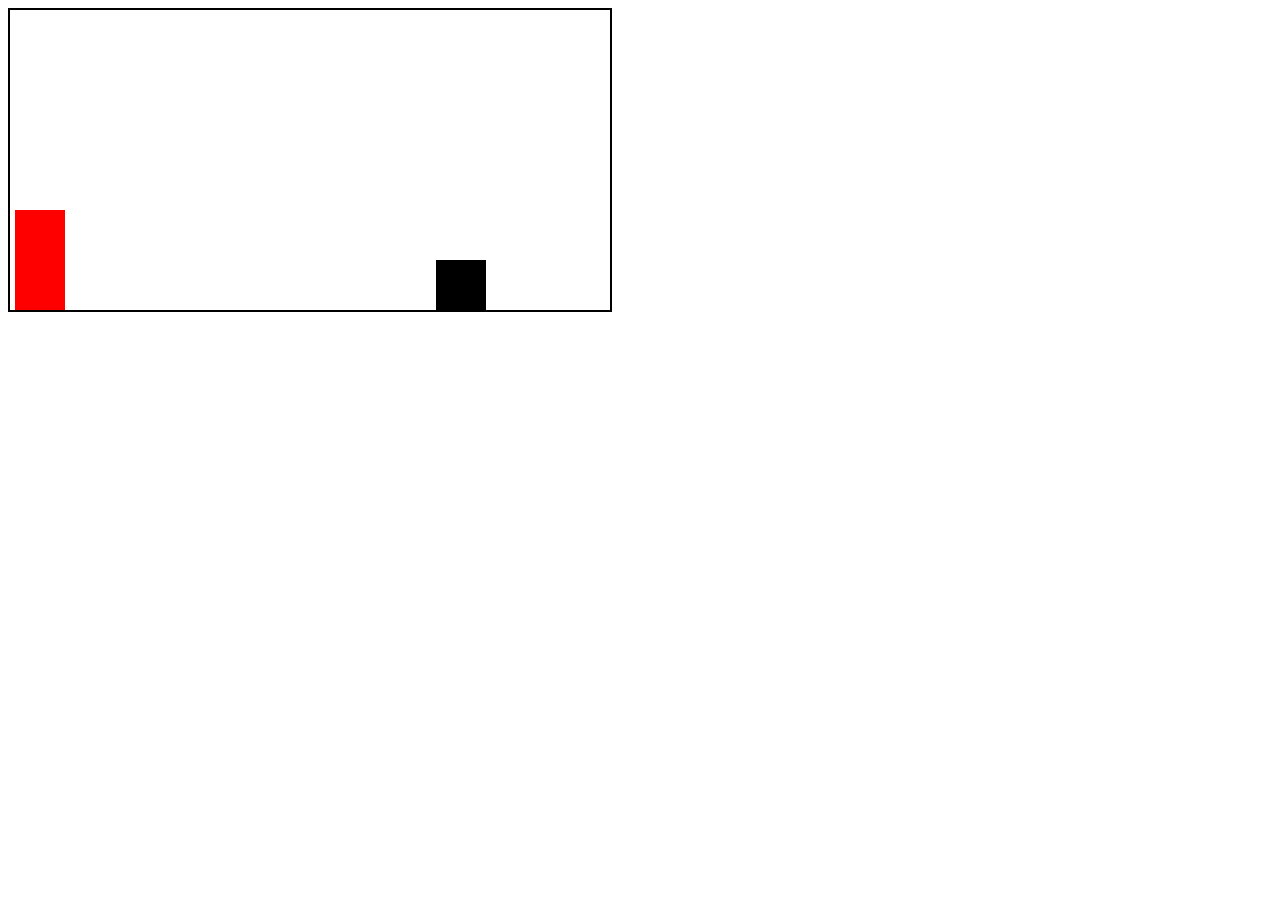
<file: 2-jumpingman/index.html>
<!DOCTYPE html>
<html lang="en">

<head>
    <meta charset="UTF-8">
    <meta http-equiv="X-UA-Compatible" content="IE=edge">
    <meta name="viewport" content="width=device-width, initial-scale=1.0">
    <title>Document</title>
    <link rel="stylesheet" href="style.css">
</head>

<body>
    <div class="main">
        <div class="man"></div>
        <div class="rock"></div>
    </div>

    <script src="script.js"></script>
</body>

</html>
</file>
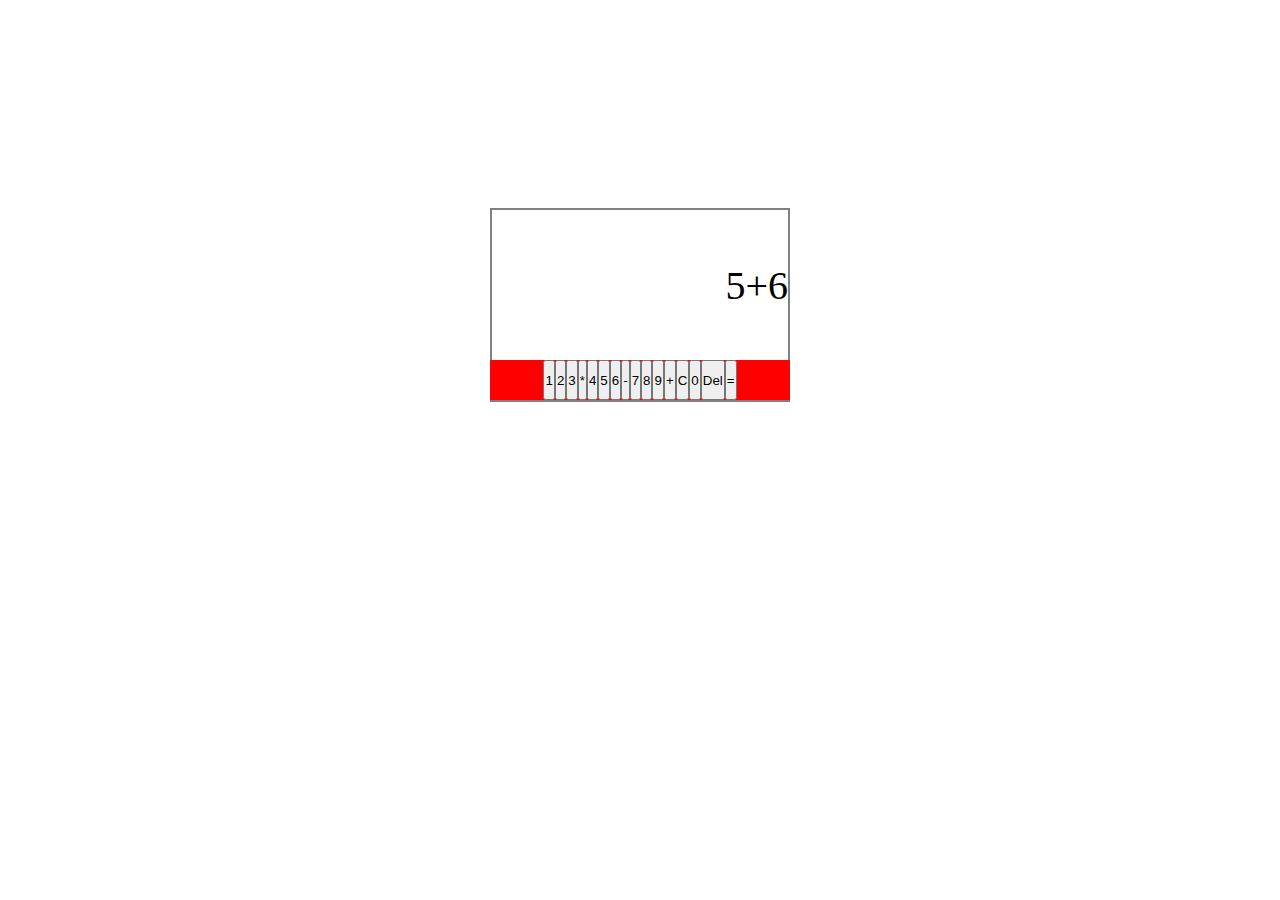
<file: 3-calculator/index.html>
<!DOCTYPE html>
<html lang="en">
<head>
    <meta charset="UTF-8">
    <title>Document</title>
    <link href="https://cdn.jsdelivr.net/npm/bootstrap@5.0.0-beta2/dist/css/bootstrap.min.css" rel="stylesheet" integrity="sha384-BmbxuPwQa2lc/FVzBcNJ7UAyJxM6wuqIj61tLrc4wSX0szH/Ev+nYRRuWlolflfl" crossorigin="anonymous">
    <link rel="stylesheet" href="style.css">
</head>
<body class="">
               
    <section class="">
        <div class="main p-0 ">
           
            <div class="text-area  p-3 pb-4 pt-4  ">
                   <p class="m-0 p-0" style="font-size: 40px;">5+6</p>
            </div>
            <div class="row ">
               
               
                <div class="col-3"><button>1</button></div>
                <div class="col-3"><button>2</button></div>
                <div class="col-3"><button>3</button></div>
                <div class="col-3"><button>*</button></div>
                <div class="col-3"><button>4</button></div>
                <div class="col-3"><button>5</button></div>
                <div class="col-3"><button>6</button></div>
                <div class="col-3"><button>-</button></div>
                <div class="col-3"><button>7</button></div>
                <div class="col-3"><button>8</button></div>
                <div class="col-3"><button>9</button></div>
                <div class="col-3"><button>+</button></div>
                <div class="col-3"><button>C</button></div>
                <div class="col-3"><button>0</button></div>
                <div class="col-3"><button>Del</button></div>
                <div class="col-3 equal"><button>=</button></div>
                
            </div>
        </div>
    </section>           
               
               
               
               
                
    <script src="https://cdn.jsdelivr.net/npm/@popperjs/core@2.6.0/dist/umd/popper.min.js" integrity="sha384-KsvD1yqQ1/1+IA7gi3P0tyJcT3vR+NdBTt13hSJ2lnve8agRGXTTyNaBYmCR/Nwi" crossorigin="anonymous"></script>
    <script src="https://cdn.jsdelivr.net/npm/bootstrap@5.0.0-beta2/dist/js/bootstrap.min.js" integrity="sha384-nsg8ua9HAw1y0W1btsyWgBklPnCUAFLuTMS2G72MMONqmOymq585AcH49TLBQObG" crossorigin="anonymous"></script>        
    <script src="https://cdn.jsdelivr.net/npm/bootstrap@5.0.0-beta2/dist/js/bootstrap.bundle.min.js" integrity="sha384-b5kHyXgcpbZJO/tY9Ul7kGkf1S0CWuKcCD38l8YkeH8z8QjE0GmW1gYU5S9FOnJ0" crossorigin="anonymous"></script>            
    <script src="script.js"></script>            
</body>
</html>
</file>
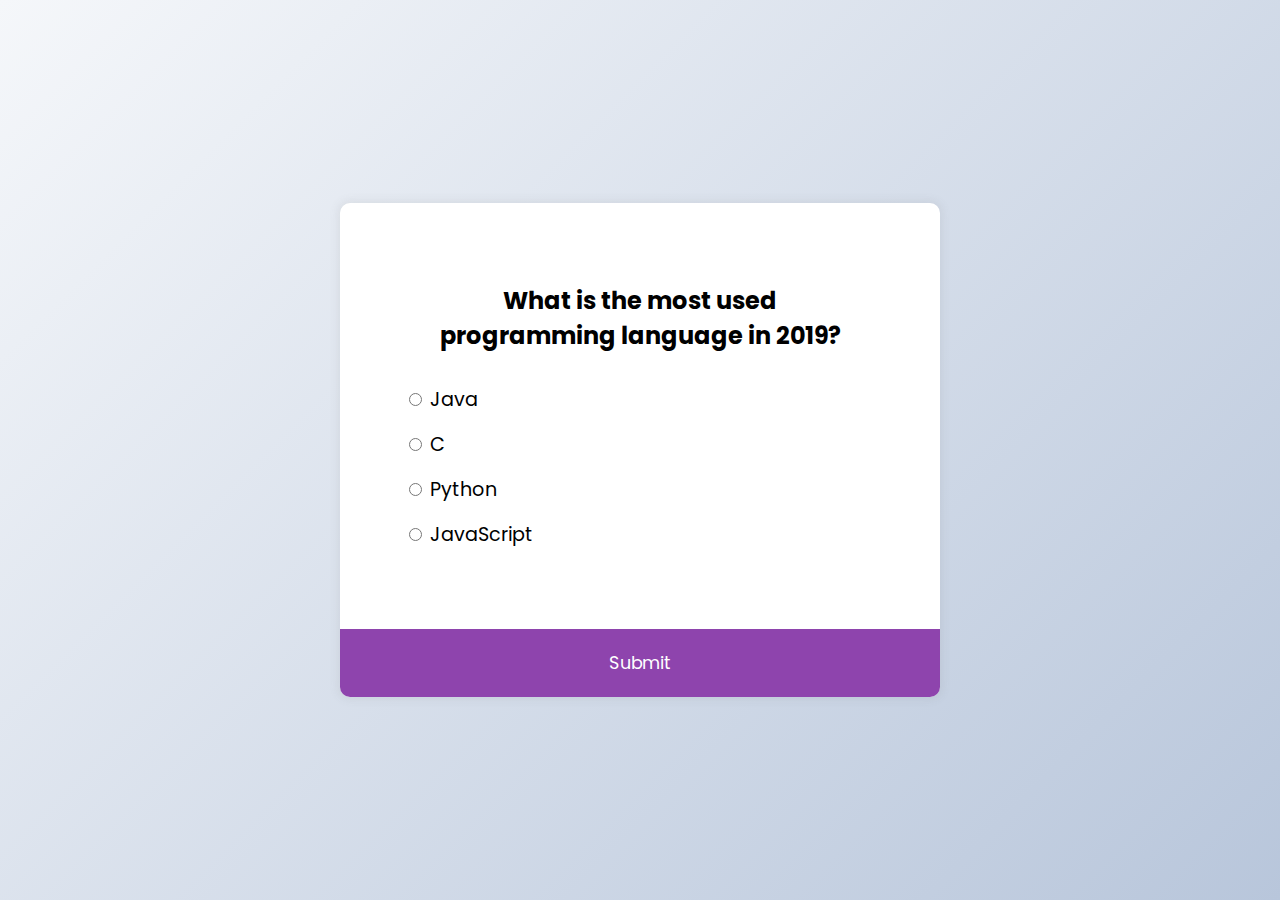
<file: 4-quiz-app/index.html>
<!DOCTYPE html>
<html lang="en">

<head>
    <meta charset="UTF-8" />
    <meta name="viewport" content="width=device-width, initial-scale=1.0" />
    <title>Quiz App</title>
    <link rel="stylesheet" href="style.css" />
    <script src="script.js" defer></script>
</head>

<body>
    <div class="quiz-container" id="quiz">
        <div class="quiz-header">
            <h2 id="question">Question text</h2>
            <ul>
                <li>
                    <input type="radio" id="a" name="answer" class="answer" />
                    <label id="a_text" for="a">A</label>
                </li>
                <li>
                    <input type="radio" id="b" name="answer" class="answer" />
                    <label id="b_text" for="b">B</label>
                </li>
                <li>
                    <input type="radio" id="c" name="answer" class="answer" />
                    <label id="c_text" for="c">C</label>
                </li>
                <li>
                    <input type="radio" id="d" name="answer" class="answer" />
                    <label id="d_text" for="d">D</label>
                </li>

                
            </ul>

            
        </div>
        <button id="submit">Submit</button>
    </div>






    <script src="https://code.jquery.com/jquery-3.6.0.min.js"
        integrity="sha256-/xUj+3OJU5yExlq6GSYGSHk7tPXikynS7ogEvDej/m4=" crossorigin="anonymous"></script>
</body>

</html>
</file>
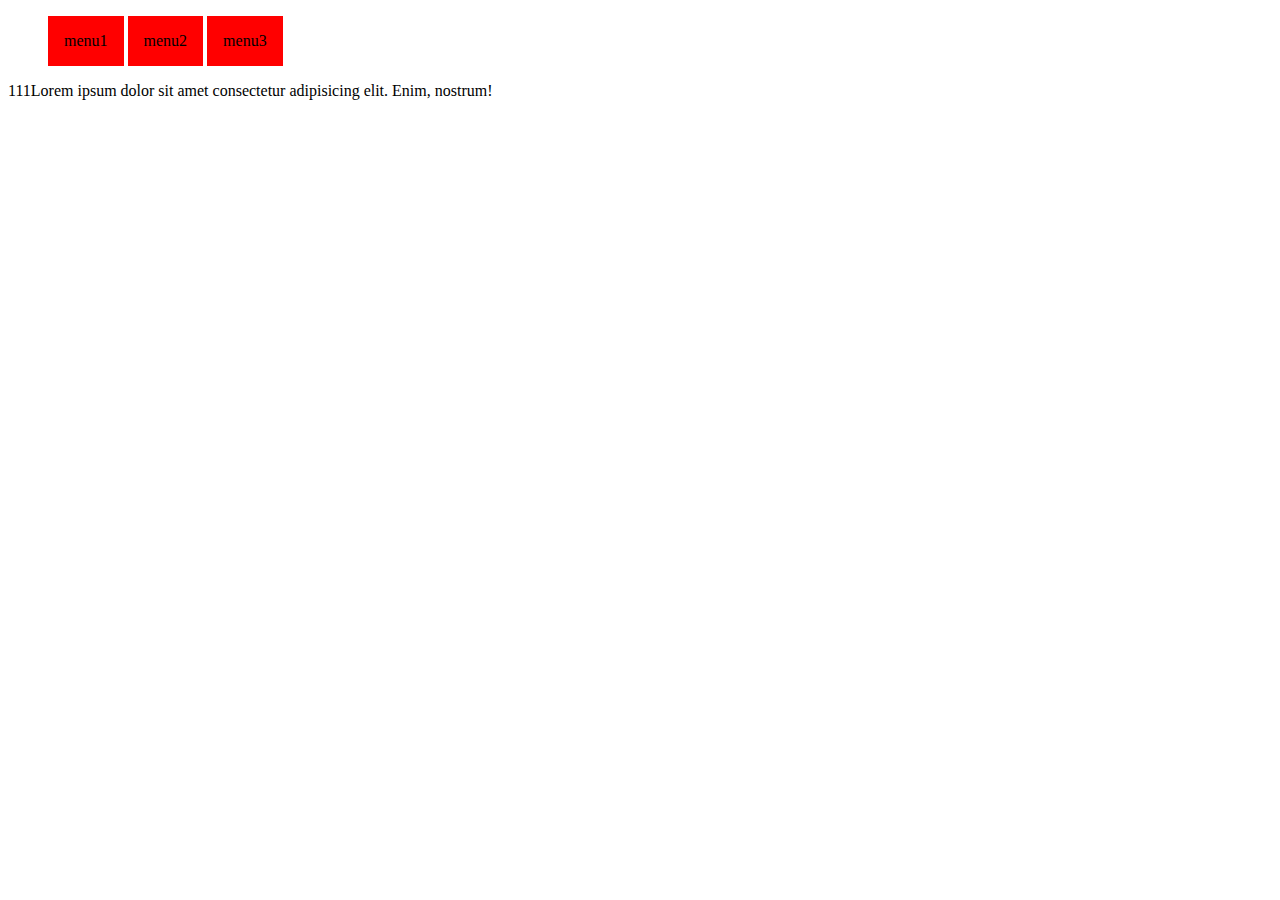
<file: 8-SimpleTabs/index.html>
<!DOCTYPE html>
<html lang="en">

<head>
    <meta charset="UTF-8">
    <meta http-equiv="X-UA-Compatible" content="IE=edge">
    <meta name="viewport" content="width=device-width, initial-scale=1.0">
    <title>Document</title>
    <style>
        li {
            padding: 1rem;
            display: inline-block;
            background-color: red;
            cursor: pointer;
        }
        
        .active {
            display: inline-block;
        }
        
        .d-none {
            display: none;
        }
    </style>
</head>


<body>

    <ul>
        <li onclick="changeTabs('menu1')">menu1</li>
        <li onclick="changeTabs('menu2')">menu2</li>
        <li onclick="changeTabs('menu3')">menu3</li>
    </ul>

    <p id="menu1" class=" menuitem">111Lorem ipsum dolor sit amet consectetur adipisicing elit. Enim, nostrum!</p>
    <p id="menu2" class="d-none menuitem">222Lorem ipsum dolor sit amet consectetur adipisicing elit. Ipsum, dignissimos!</p>
    <p id="menu3" class="d-none menuitem">333Lorem ipsum dolor, sit amet consectetur adipisicing elit. Quo, perferendis.</p>

</body>


<script>
    function changeTabs(item) {
        var x = document.getElementsByClassName("menuitem");
        for (var i = 0; i < x.length; i++) {
            x[i].classList.add('d-none');
            document.getElementById(item).classList.remove('d-none');
        }
    }
</script>

</html>
</file>
<file: 2-jumpingman/style.css>
.man{
    width: 50px;
    height: 100px;
    background-color:red;
    position: absolute;
    bottom: 0;
    left: 5px;
}

.man img{
    position: absolute;
    bottom: 0;
    left: 0;
    width: 60px; 
    height: 80px;
}

.main{
    width: 600px; 
    height: 300px;
    border: 2px solid black;
    position: relative;
    overflow: hidden;
    background-image: url('https://static.packt-cdn.com/products/9781786466198/graphics/image_01_025.jpg');
    background-position: top;
    background-size: cover;
    perspective: 1000px;
  perspective-origin: 50% 50%;
  animation: animation 5s linear infinite;
}

@keyframes animation {
    0% { background-position: 0 0; }
    100% { background-position: -1000px 0; }
}

.rock{
    position: absolute;
    bottom: 0px;
    background-color: black;
    width: 50px;
    height: 50px;
}
</file>
<file: 3-calculator/style.css>
*{
    margin: 0;
    padding: 0;
    box-sizing: border-box;
}


body{
    height: 500px;
    padding: 5rem;
}


section{
    width: 100%;
    margin: 8rem auto;
    
}

.main{
    width: 300px;
    margin: 0 auto;
    height: ;
    display: flex;
    flex-direction: column;
    justify-content: center;
    align-items: center;
    border: 2px solid grey;
}

button{
    
    width:100%;
    height: 40px;
}

.row{
    
    height: auto;
    width: 300px;
    display: flex;
    justify-content: center;
    align-items: flex-end;
    background-color: red;
}


.col-3{
    
    margin: 0;
    display: flex;
    justify-content: center;
    padding: 0;
}

p{
    
}

.text-area{
    width: 100%;
    height: 150px;
    display: flex;
    justify-content: flex-end;
    align-items: center;
}
</file>
<file: 4-quiz-app/style.css>
@import url("https://fonts.googleapis.com/css2?family=Poppins:wght@200;400;600&display=swap");

* {
    box-sizing: border-box;
}

body {
    background-color: #b8c6db;
    background-image: linear-gradient(315deg, #b8c6db 0%, #f5f7fa 100%);
    display: flex;
    align-items: center;
    justify-content: center;
    font-family: "Poppins", sans-serif;
    margin: 0;
    min-height: 100vh;
}

.quiz-container {
    background-color: #fff;
    border-radius: 10px;
    box-shadow: 0 0 10px 2px rgba(100, 100, 100, 0.1);
    overflow: hidden;
    width: 600px;
    max-width: 100%;
}

.quiz-header {
    padding: 4rem;
}

h2 {
    padding: 1rem;
    text-align: center;
    margin: 0;
}

ul {
    list-style-type: none;
    padding: 0;
}

ul li {
    font-size: 1.2rem;
    margin: 1rem 0;
}

ul li label {
    cursor: pointer;
}

button {
    background-color: #8e44ad;
    border: none;
    color: white;
    cursor: pointer;
    display: block;
    font-family: inherit;
    font-size: 1.1rem;
    width: 100%;
    padding: 1.3rem;
}

button:hover {
    background-color: #732d91;
}

button:focus {
    background-color: #5e3370;
    outline: none;
}
</file>
